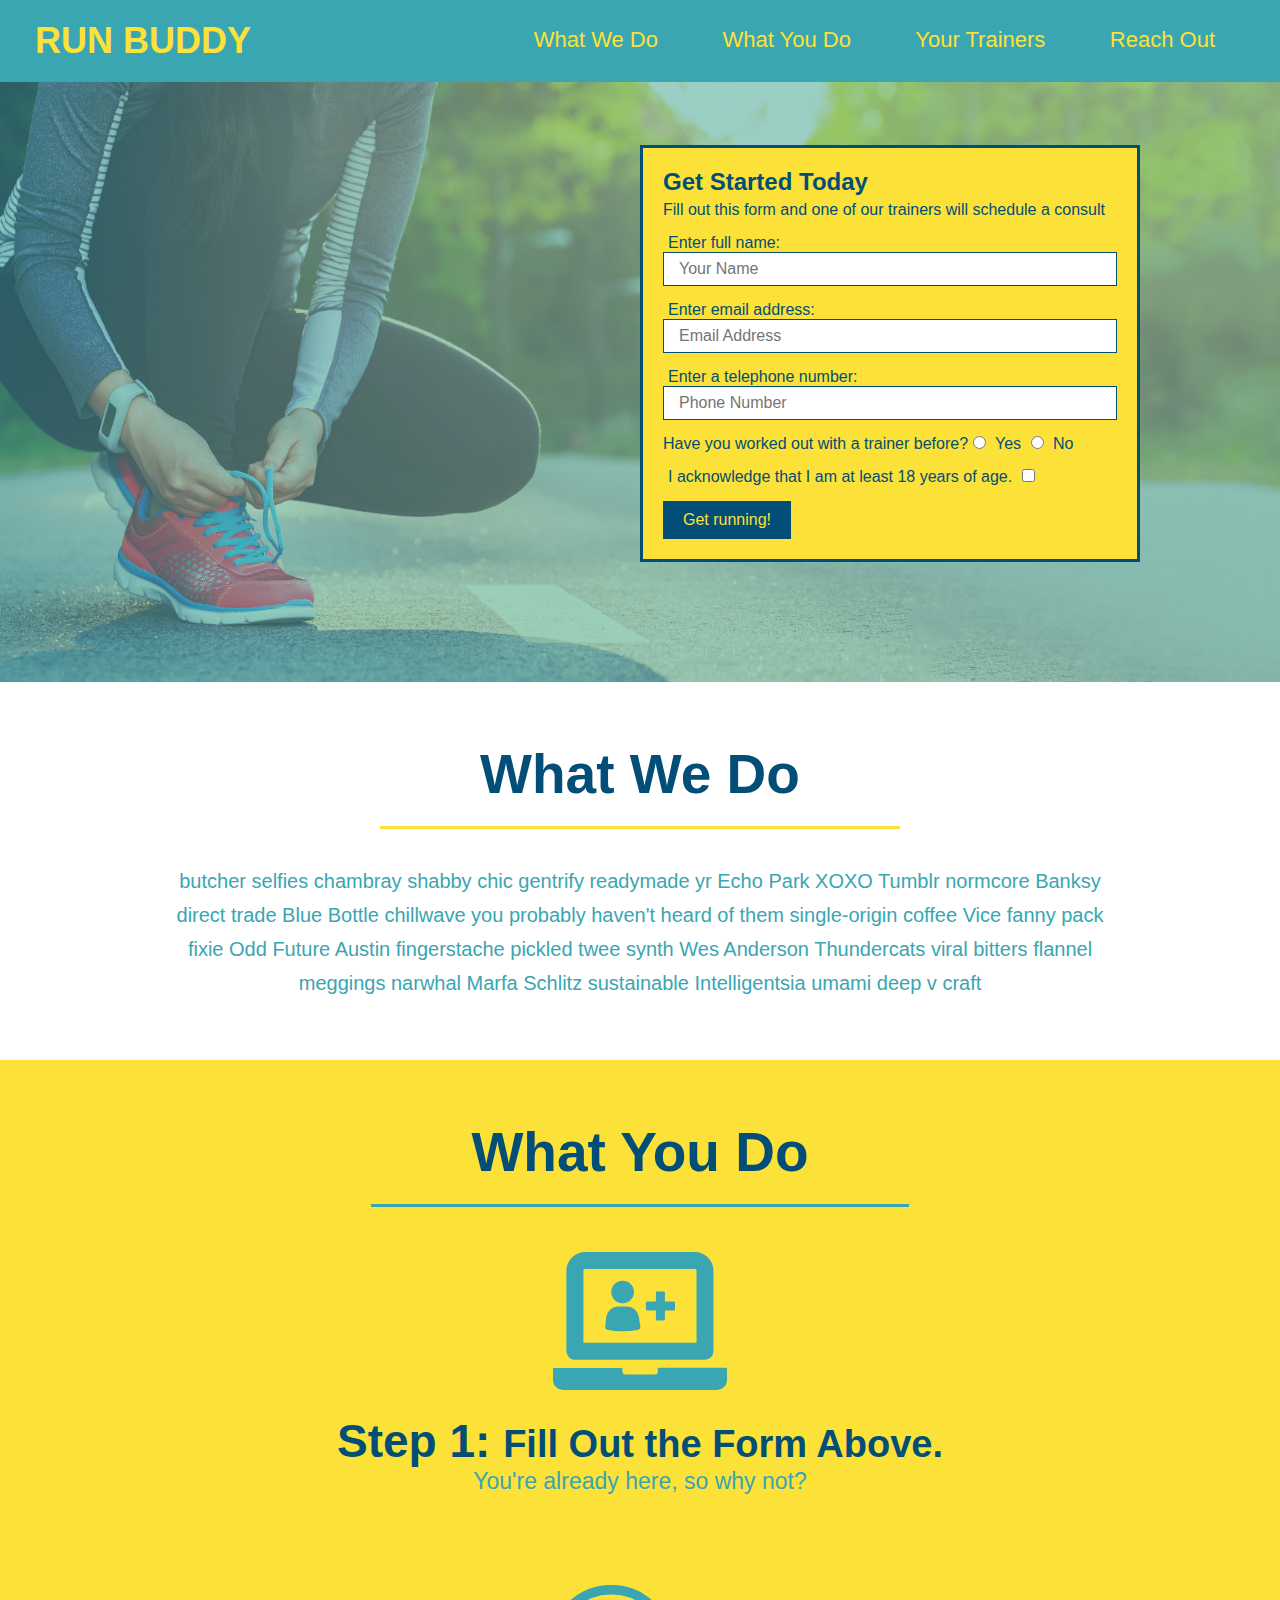
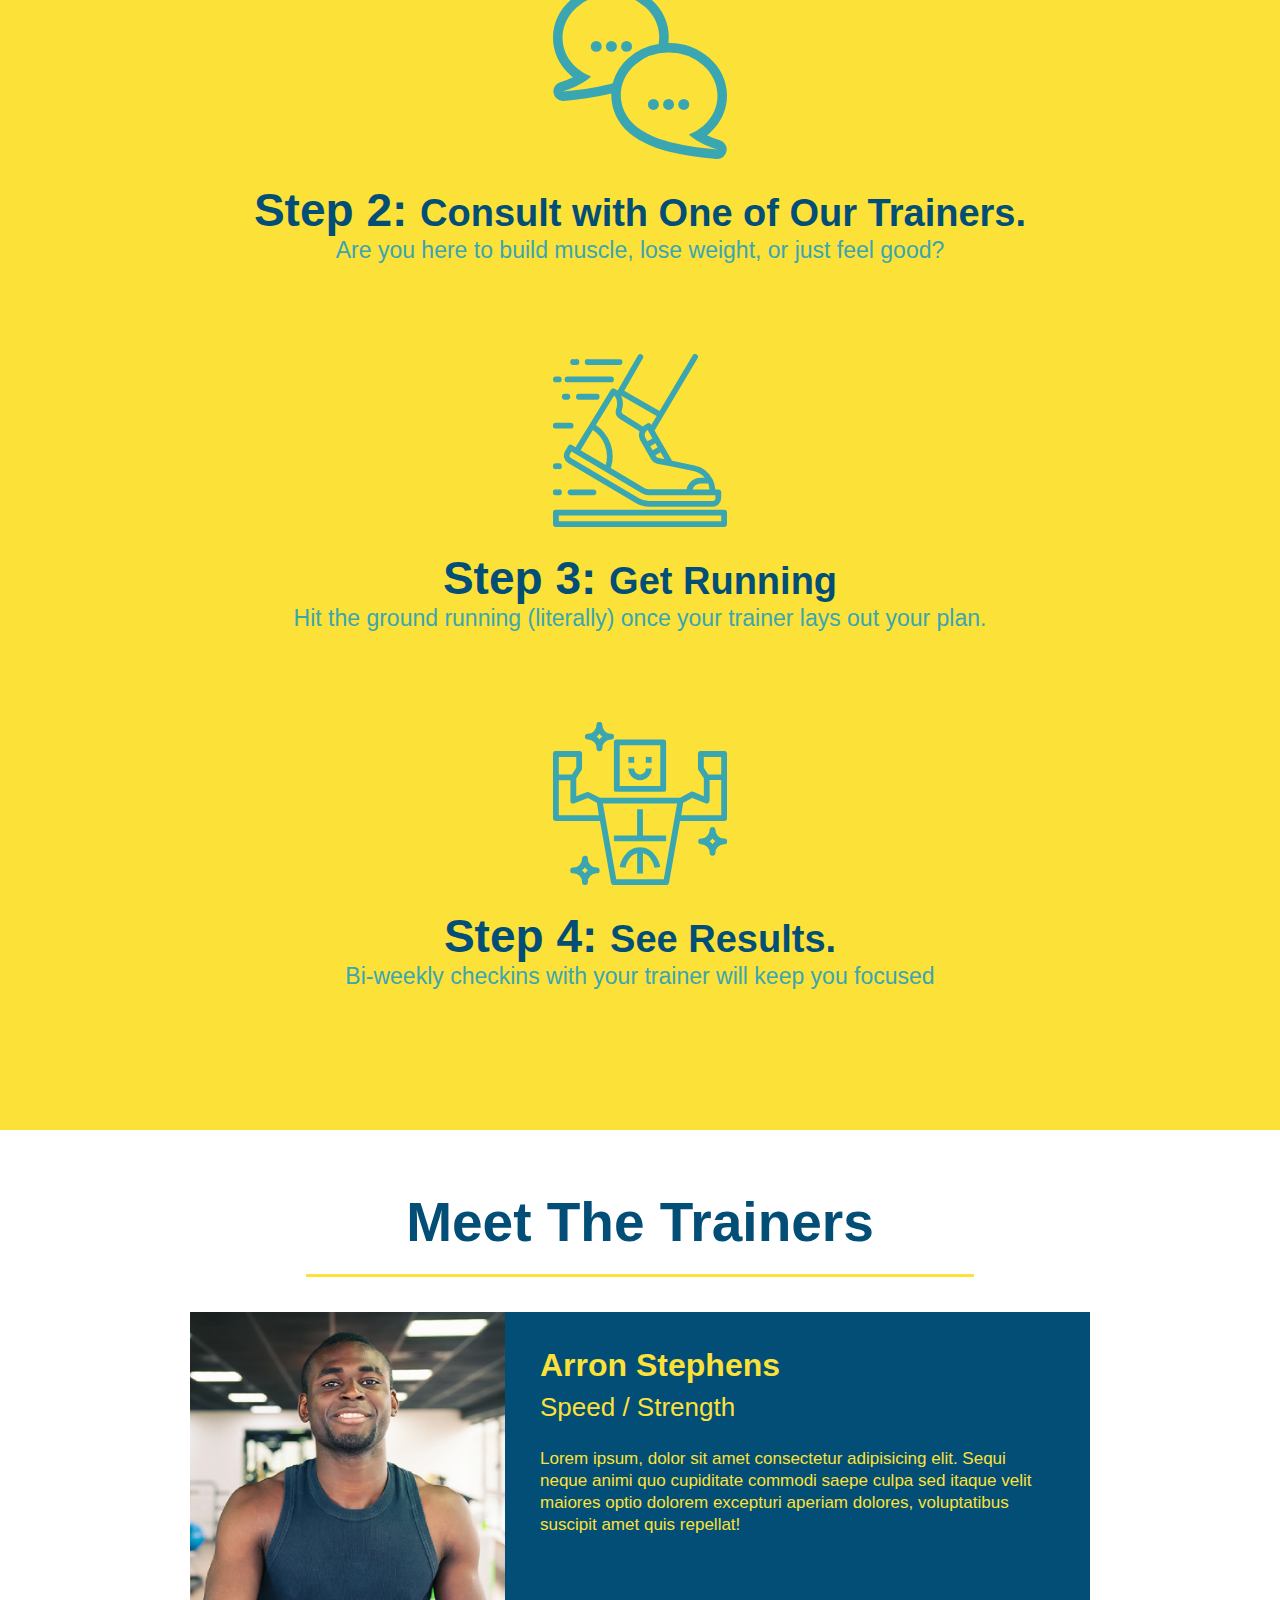
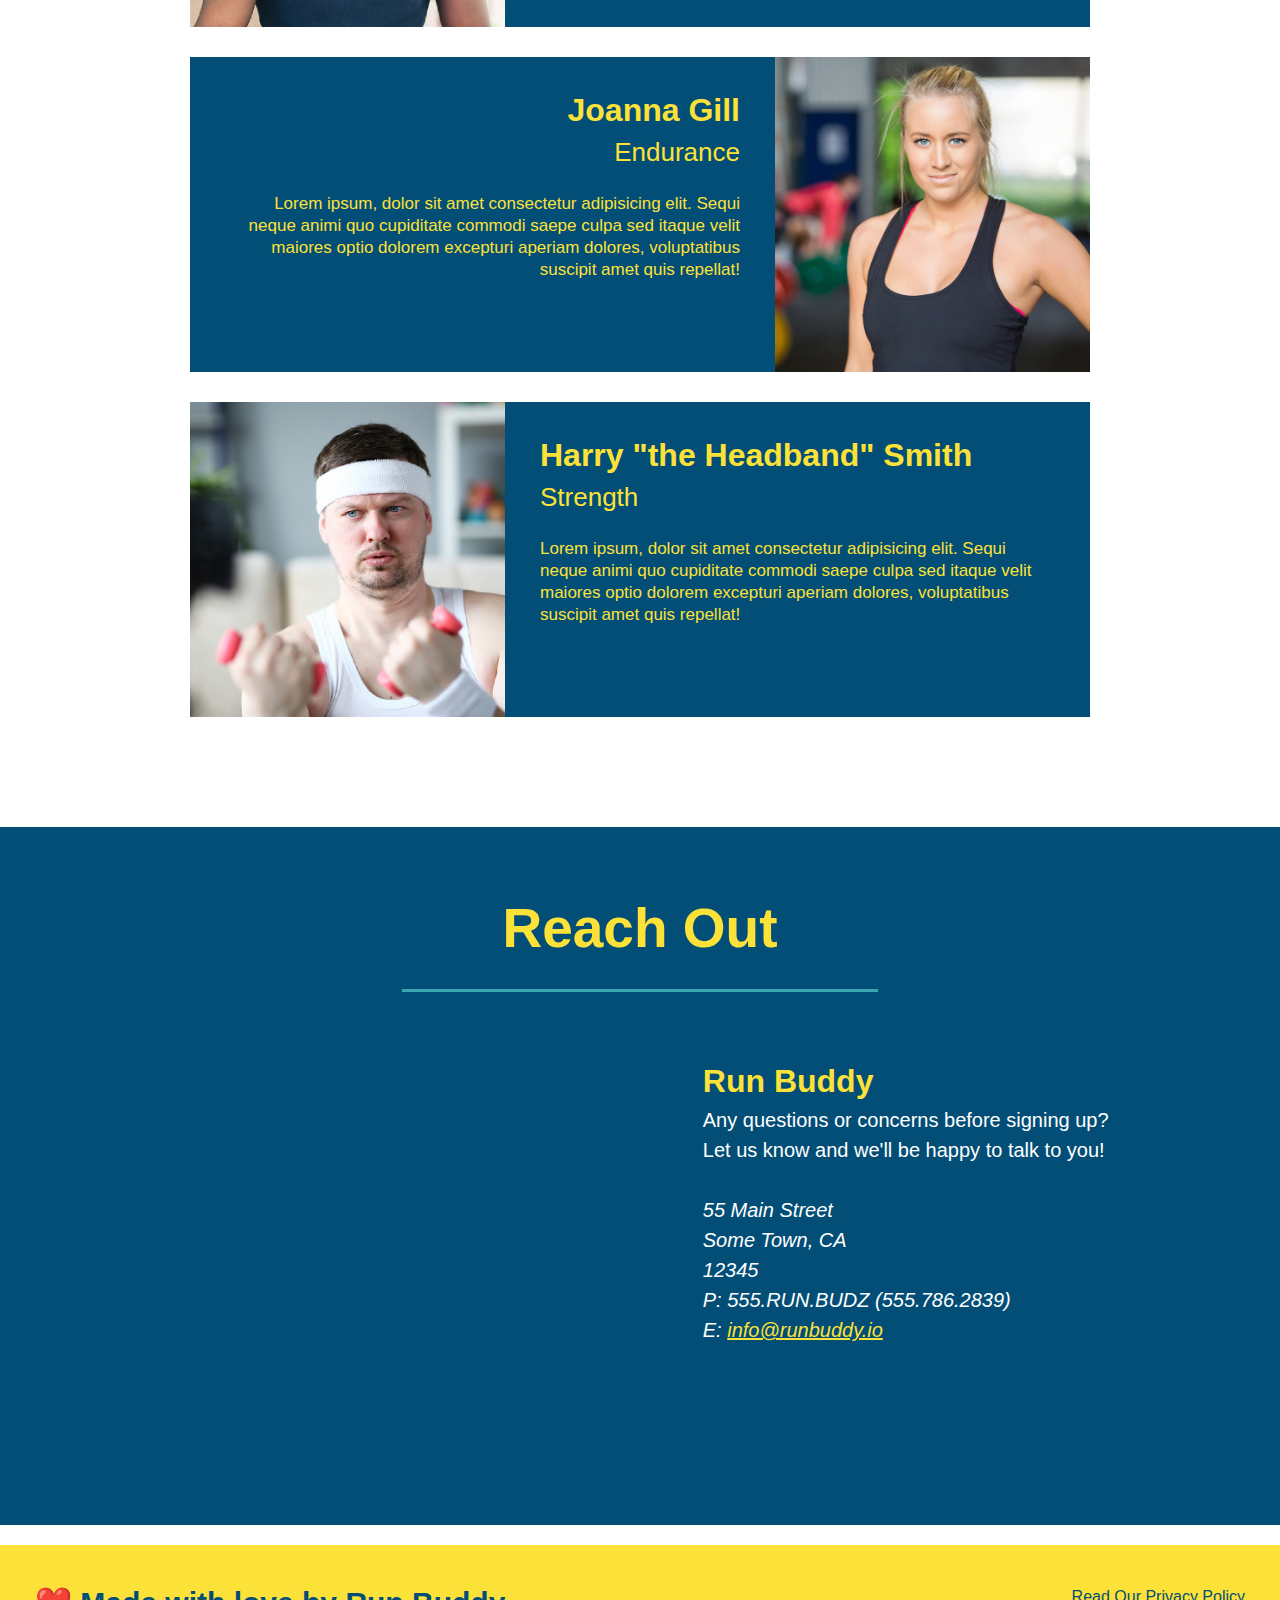
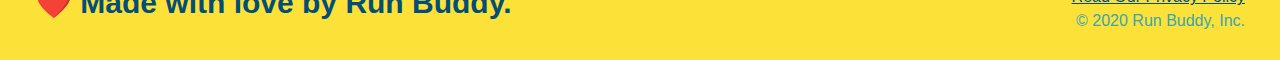
<file: index.html>
<!DOCTYPE html>
<html lang ="en">
    <head>
        
        <link rel="stylesheet" href="./assets/css/style.css" />
        <meta charset ="UTF-8"/>
        <title> Run Buddy</title>
    </head>

    <body>
        <!--navigation-->
       <header>
            <h1> 
                <a href="/">RUN BUDDY</a>
            </h1>
            <nav>
                
                <ul>
                    
                    <li>
                        <!--Anchor element-->
                        <a href="#what-we-do">What We Do</a>
                    </li>

                    <li>
                        <a href="#what-you-do"> What You Do</a>
                    </li>
 
                    <li>
                        <a href="#your-trainers">Your Trainers</a>
                    </li>

                    <li>
                        <a href="#reach-out">Reach Out</a>
                    </li>
                </ul>
            </nav>
        </header>

        <!--hero/jumbotron-->
        <section class="hero">
            <div class="hero-form">
                <h3>Get Started Today</h3>
                <p>Fill out this form and one of our trainers will schedule a consult</p>
                <form>
                    <label for="name">Enter full name:</label>
                    <input type="text" placeholder="Your Name" name="name" id="name" class="form-input"/>
                    <label for="email">Enter email address:</label>
                    <input type="email" placeholder="Email Address" name="email" id="email" class="form-input" />
                    <label for="phone"> Enter a telephone number:</label>
                    <input type="tel" placeholder="Phone Number" name="phone" id="phone" class="form-input"/>
                    <p>
                        Have you worked out with a trainer before?
                        <input type="radio" name ="trainer-confirm" id="trainer-yes" />
                        <label for="trainer-yes">Yes</label>
                        <input type="radio" name="trainer-confirm" id="trainer-no" />
                        <label for="trainer-no">No</label>
                    </p>
                    <p>
                        <label for="checkbox">
                            I acknowledge that I am at least 18 years of age.
                        </label>
                        <input type="checkbox" name="age-confirm" id="age-confirm"/>
                    </p>
                    <button type="submit">
                        Get running!
                    </button>
                </form>
            </div>
        
        </section>

        <!--"what we do" section-->
        <section id="what-we-do" class="intro">
            <h2 class="section-title primary-border">What We Do</h2>
            <p>
                butcher selfies chambray shabby chic gentrify readymade yr Echo Park XOXO Tumblr normcore Banksy direct trade Blue Bottle chillwave you probably haven't heard of them single-origin coffee Vice fanny pack fixie Odd Future Austin fingerstache pickled twee synth Wes Anderson Thundercats viral bitters flannel meggings narwhal Marfa Schlitz sustainable Intelligentsia umami deep v craft
            </p>
        </section>

        <!--"what you do" section-->
        <section id="what-you-do" class="steps">
            <h2 class="section-title secondary-border">What You Do</h2>

            <div>
                <img src ="./assets/images/step-1.svg" alt="" />
                <h3>Step 1: <span>Fill Out the Form Above.</span></h3>
                <p> You're already here, so why not?</p>
            </div>

            <div>
                <img src="./assets/images/step-2.svg" alt="" />
                <h3>Step 2: <span>Consult with One of Our Trainers.</span></h3>
                <p>Are you here to build muscle, lose weight, or just feel good?</p>
            </div>

            <div>
                <img src="./assets/images/step-3.svg" alt="" />
                <h3>Step 3: <span>Get Running</span></h3>
                <p>Hit the ground running (literally) once your trainer lays out your plan.</p>
            </div>

            <div>
                <img src="./assets/images/step-4.svg" alt="" />
                <h3>Step 4: <span>See Results.</span></h3>
                <p>Bi-weekly checkins with your trainer will keep you focused</p>
            </div>
        </section>

        <!--"meet the trainers' section-->
        <section id="your-trainers" class="trainers">
            <h2 class ="section-title primary-border">
                Meet The Trainers
            </h2>
            <!--first trainer bio-->
            <article class ="trainer">
                <img src="./assets/images/trainer-1.jpg" alt="Arron Stephens in his workout clothes, ready to pump iron"/>
                <div class="trainer-bio text-left">
                    <h3>Arron Stephens</h3>
                    <h4>Speed / Strength</h4>
                    <p>
                        Lorem ipsum, dolor sit amet consectetur adipisicing elit. Sequi neque animi quo cupiditate commodi saepe culpa sed
                        itaque velit maiores optio dolorem excepturi aperiam dolores, voluptatibus suscipit amet quis repellat! 
                    </p>
                </div>
            </article>

            <!--second trainer bio-->
            <article class="trainer">
                <div class="trainer-bio text-right">
                    <h3>Joanna Gill</h3>
                    <h4>Endurance</h4>
                    <p>
                        Lorem ipsum, dolor sit amet consectetur adipisicing elit. Sequi neque animi quo cupiditate commodi saepe culpa sed
                        itaque velit maiores optio dolorem excepturi aperiam dolores, voluptatibus suscipit amet quis repellat!
                    </p>
                </div>
                <img src="./assets/images/trainer-2.jpg" alt="Joanna Gill cooling off after a workout" />
            </article>
        
            <!--third trainer bio-->
            <article class="trainer">
                <img src="./assets/images/trainer-3.jpg" alt="Harry Smith wearing a headband and lifting comically small pink weights" />
                <div class="trainer-bio text-left">
                    <h3>Harry "the Headband" Smith</h3>
                    <h4> Strength</h4>
                    <p>
                        Lorem ipsum, dolor sit amet consectetur adipisicing elit. Sequi neque animi quo cupiditate commodi saepe culpa sed
                        itaque velit maiores optio dolorem excepturi aperiam dolores, voluptatibus suscipit amet quis repellat!
                    </p>
                </div>
            </article>
        </section>

        <!--"reach out" section-->
        <section id="reach-out" class="contact-info">
            <h2 class="section-title secondary-border">
                Reach Out
            </h2>
            </br>
            <div>
                <iframe 
                src="https://www.google.com/maps/embed?pb=!1m14!1m12!1m3!1d12182.30520634488!2d-74.0652613!3d40.2407219!2m3!1f0!2f0!3f0!3m2!1i1024!2i768!4f13.1!5e0!3m2!1sen!2sus!4v1561060983193!5m2!1sen!2sus"
                frameborder="0"
                height="400"
                width="400"
                style ="border:0"
                allowfullscreen
                >
                </iframe>
            </div>
            <div>
                <h3>Run Buddy</h3>
                <p>
                    Any questions or concerns before signing up?
                    <br />
                    Let us know and we'll be happy to talk to you!
                </p>
                </br>
                <address>
                    55 Main Street <br/>
                    Some Town, CA <br/>
                    12345 <br/>
                    P: 555.RUN.BUDZ (555.786.2839)<br/>
                    E: <a href="mailto:info@runbuddy.io">info@runbuddy.io</a>
                </address>
            </div>
        </section>

        <!--footer-->
        <footer>
            <h2>❤️ Made with love by Run Buddy.</h2>
            <div>
                <a href="./privacy-policy.html">Read Our Privacy Policy</a>
                <br />
                &copy; 2020 Run Buddy, Inc.
            </div>
        </footer>
        
 
</html>
</file>
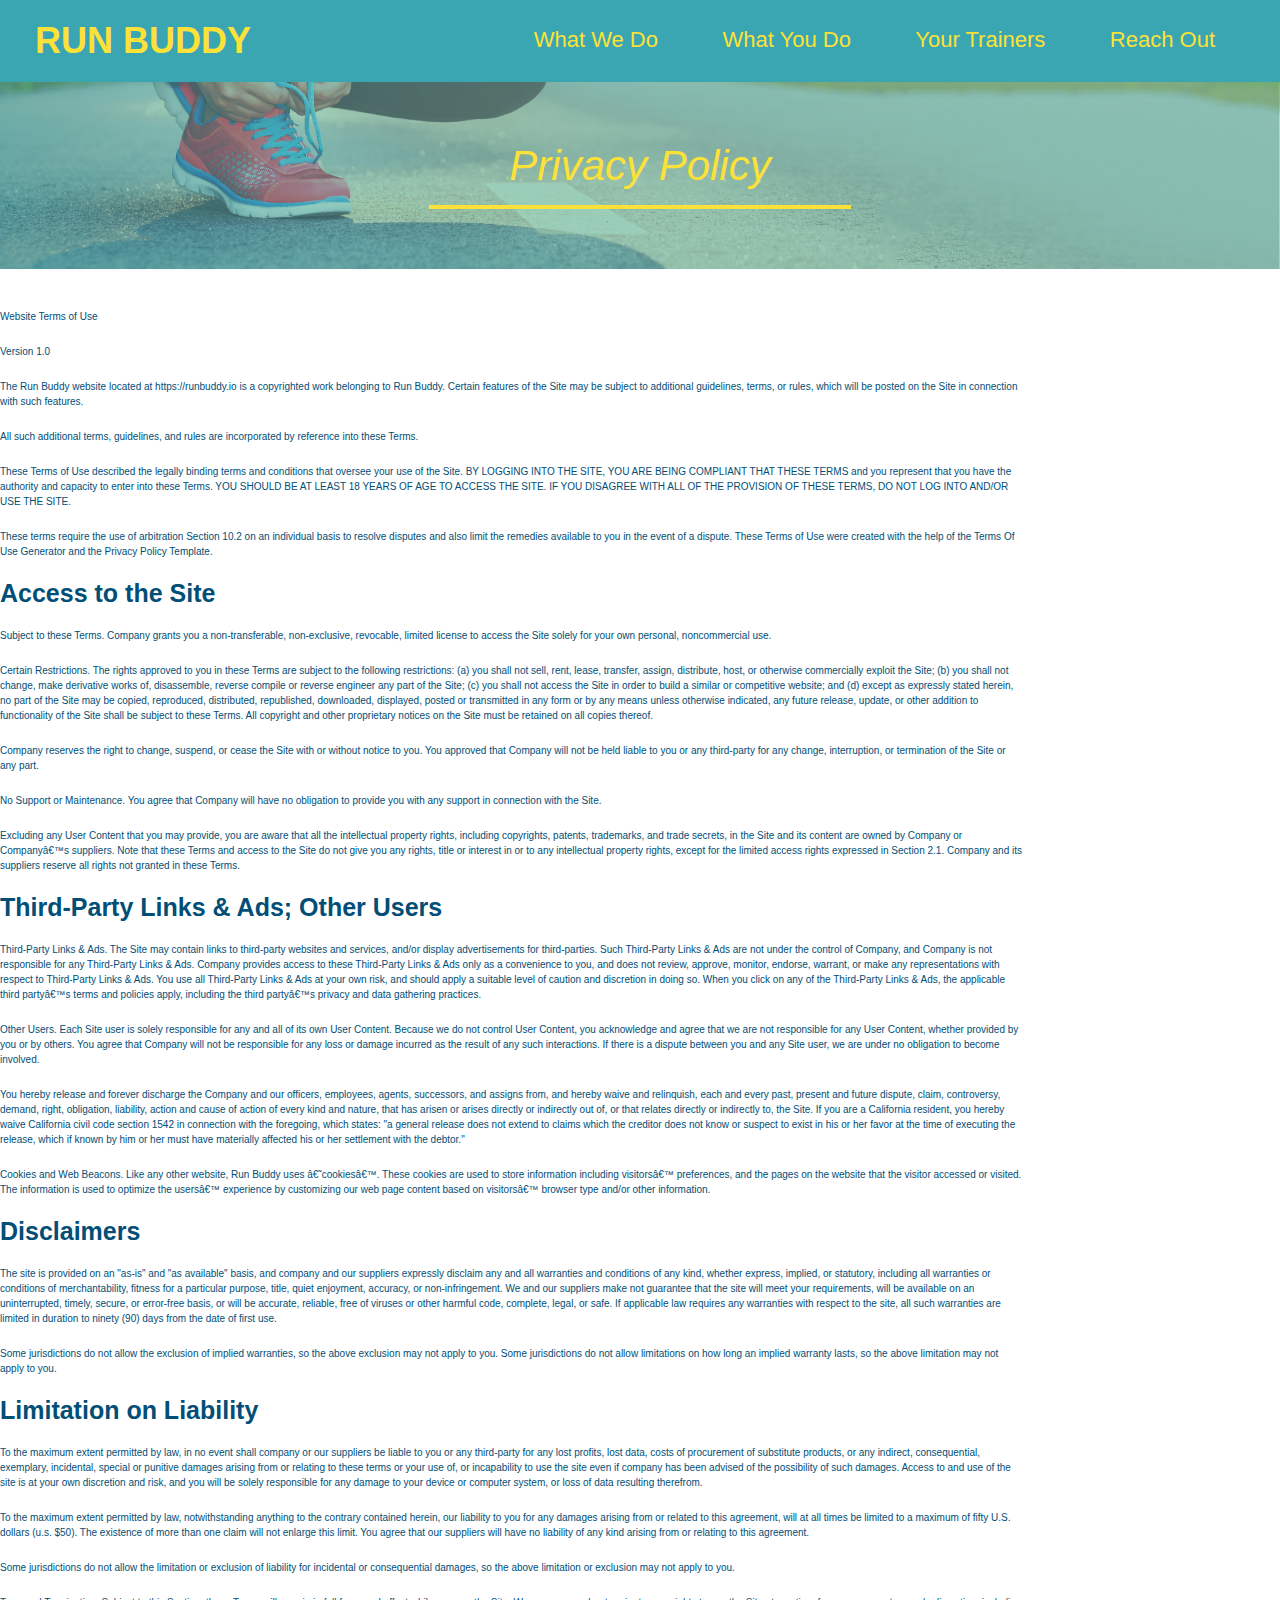
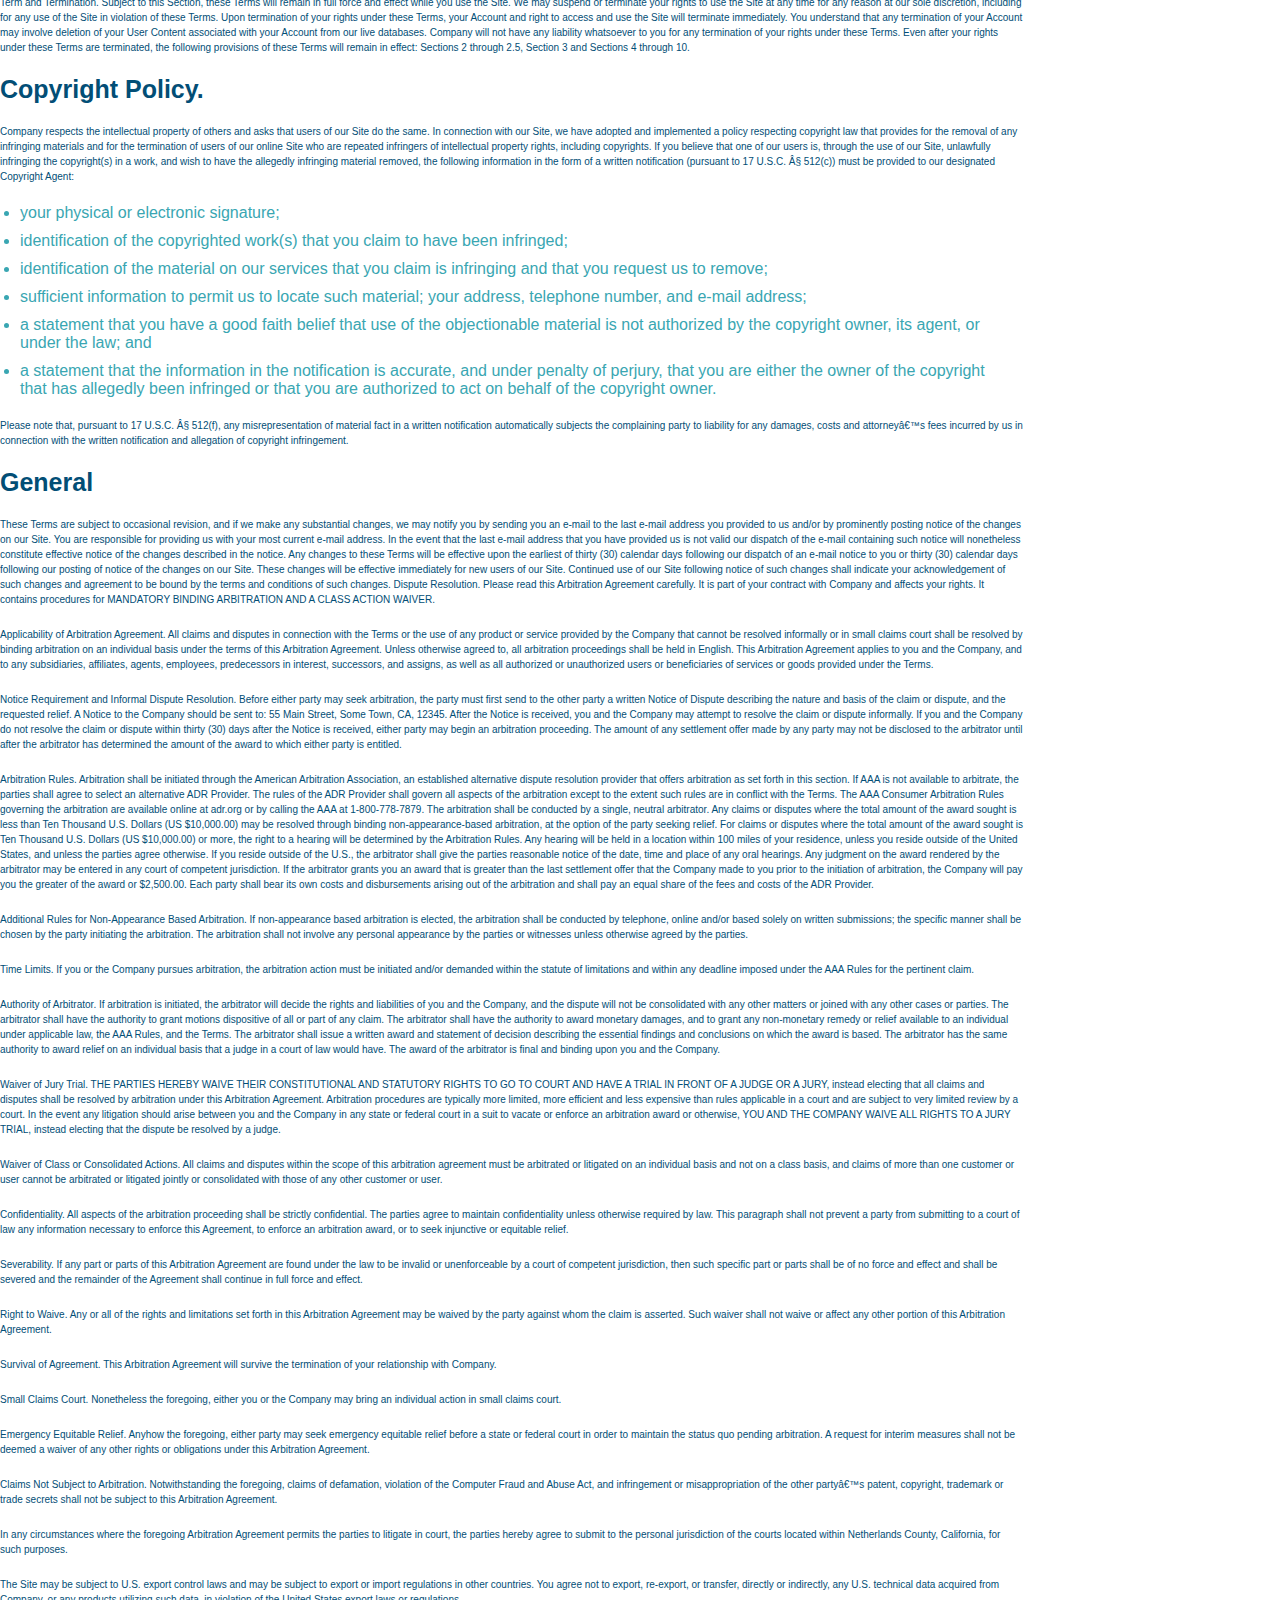
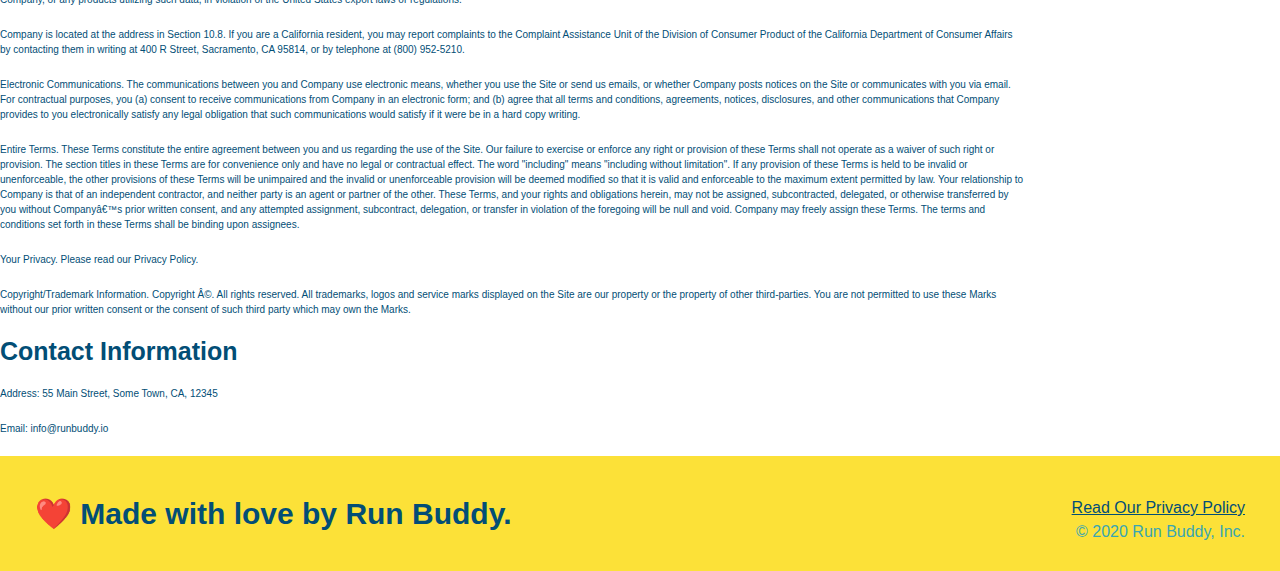
<file: privacy-policy.html>
<!DOCTYPE html>
<html lang="en">
    <head>
        <meta charset="UTF-8" />
        <title>Privacy Policy - Run Buddy</title>
        <link rel="stylesheet" href="./assets/css/style.css" />
        <link rel="stylesheet" href="./assets/css/secondary-style.css" />
    </head>

    <body>
        <header>
            <h1> 
                <a href="/">RUN BUDDY</a>
            </h1>
            <nav>
               
                <ul>
                   
                    <li>
                        <!--Anchor element-->
                        <a href="./index.html#what-we-do">What We Do</a>
                    </li>

                    <li>
                        <a href="./index.html#what-you-do"> What You Do</a>
                    </li>
 
                    <li>
                        <a href="./index.html#your-trainers">Your Trainers</a>
                    </li>

                    <li>
                        <a href="./index.html#reach-out">Reach Out</a>
                    </li>
                </ul>
            </nav>
        </header>
        <section class ="hero hero-secondary">
            <h2 class="page-title">
            Privacy Policy
            </h2>
        </section>

        <article class="secondary-content">  
            <p>
                Website Terms of Use
            </p>

            <p>
                Version 1.0
            </p>

            <p>
                The Run Buddy website located at https://runbuddy.io is a copyrighted work belonging to Run Buddy. Certain
                features of the Site may be subject to additional guidelines, terms, or rules, which will be posted on the Site
                in connection with such features.
            </p>

            <p>
                All such additional terms, guidelines, and rules are incorporated by reference into these Terms.
            </p>

            <p>
                These Terms of Use described the legally binding terms and conditions that oversee your use of the Site. BY
                LOGGING INTO THE SITE, YOU ARE BEING COMPLIANT THAT THESE TERMS and you represent that you have the authority
                and capacity to enter into these Terms. YOU SHOULD BE AT LEAST 18 YEARS OF AGE TO ACCESS THE SITE. IF YOU
                DISAGREE WITH ALL OF THE PROVISION OF THESE TERMS, DO NOT LOG INTO AND/OR USE THE SITE.
            </p>

            <p>
                These terms require the use of arbitration Section 10.2 on an individual basis to resolve disputes and also
                limit the remedies available to you in the event of a dispute. These Terms of Use were created with the help of
                the Terms Of Use Generator and the Privacy Policy Template.
            </p>

            <h3>
                Access to the Site
            </h3>

            <p>
                Subject to these Terms. Company grants you a non-transferable, non-exclusive, revocable, limited license to
                access the Site solely for your own personal, noncommercial use.
            </p>

            <p>
                Certain Restrictions. The rights approved to you in these Terms are subject to the following restrictions: (a)
                you shall not sell, rent, lease, transfer, assign, distribute, host, or otherwise commercially exploit the Site;
                (b) you shall not change, make derivative works of, disassemble, reverse compile or reverse engineer any part of
                the Site; (c) you shall not access the Site in order to build a similar or competitive website; and (d) except
                as expressly stated herein, no part of the Site may be copied, reproduced, distributed, republished, downloaded,
                displayed, posted or transmitted in any form or by any means unless otherwise indicated, any future release,
                update, or other addition to functionality of the Site shall be subject to these Terms. All copyright and other
                proprietary notices on the Site must be retained on all copies thereof.
            </p>

            <p>
                Company reserves the right to change, suspend, or cease the Site with or without notice to you. You approved
                that Company will not be held liable to you or any third-party for any change, interruption, or termination of
                the Site or any part.
            </p>

            <p>
                No Support or Maintenance. You agree that Company will have no obligation to provide you with any support in
                connection with the Site.
            </p>

            <p>
                Excluding any User Content that you may provide, you are aware that all the intellectual property rights,
                including copyrights, patents, trademarks, and trade secrets, in the Site and its content are owned by Company
                or Companyâ€™s suppliers. Note that these Terms and access to the Site do not give you any rights, title or
                interest in or to any intellectual property rights, except for the limited access rights expressed in Section
                2.1. Company and its suppliers reserve all rights not granted in these Terms.
            </p>

            <h3>
                Third-Party Links & Ads; Other Users
            </h3>

            <p>
                Third-Party Links & Ads. The Site may contain links to third-party websites and services, and/or display
                advertisements for third-parties. Such Third-Party Links & Ads are not under the control of Company, and Company
                is not responsible for any Third-Party Links & Ads. Company provides access to these Third-Party Links & Ads
                only as a convenience to you, and does not review, approve, monitor, endorse, warrant, or make any
                representations with respect to Third-Party Links & Ads. You use all Third-Party Links & Ads at your own risk,
                and should apply a suitable level of caution and discretion in doing so. When you click on any of the
                Third-Party Links & Ads, the applicable third partyâ€™s terms and policies apply, including the third partyâ€™s
                privacy and data gathering practices.
            </p>

            <p>
                Other Users. Each Site user is solely responsible for any and all of its own User Content. Because we do not
                control User Content, you acknowledge and agree that we are not responsible for any User Content, whether
                provided by you or by others. You agree that Company will not be responsible for any loss or damage incurred as
                the result of any such interactions. If there is a dispute between you and any Site user, we are under no
                obligation to become involved.
            </p>

            <p>
                You hereby release and forever discharge the Company and our officers, employees, agents, successors, and
                assigns from, and hereby waive and relinquish, each and every past, present and future dispute, claim,
                controversy, demand, right, obligation, liability, action and cause of action of every kind and nature, that has
                arisen or arises directly or indirectly out of, or that relates directly or indirectly to, the Site. If you are
                a California resident, you hereby waive California civil code section 1542 in connection with the foregoing,
                which states: "a general release does not extend to claims which the creditor does not know or suspect to exist
                in his or her favor at the time of executing the release, which if known by him or her must have materially
                affected his or her settlement with the debtor."
            </p>

            <p>
                Cookies and Web Beacons. Like any other website, Run Buddy uses â€˜cookiesâ€™. These cookies are used to store
                information including visitorsâ€™ preferences, and the pages on the website that the visitor accessed or visited.
                The information is used to optimize the usersâ€™ experience by customizing our web page content based on visitorsâ€™
                browser type and/or other information.
            </p>

            <h3>
                Disclaimers
            </h3>

            <p>
                The site is provided on an "as-is" and "as available" basis, and company and our suppliers expressly disclaim
                any and all warranties and conditions of any kind, whether express, implied, or statutory, including all
                warranties or conditions of merchantability, fitness for a particular purpose, title, quiet enjoyment, accuracy,
                or non-infringement. We and our suppliers make not guarantee that the site will meet your requirements, will be
                available on an uninterrupted, timely, secure, or error-free basis, or will be accurate, reliable, free of
                viruses or other harmful code, complete, legal, or safe. If applicable law requires any warranties with respect
                to the site, all such warranties are limited in duration to ninety (90) days from the date of first use.
            </p>

            <p>
                Some jurisdictions do not allow the exclusion of implied warranties, so the above exclusion may not apply to
                you. Some jurisdictions do not allow limitations on how long an implied warranty lasts, so the above limitation
                may not apply to you.
            </p>

            <h3>
                Limitation on Liability
            </h3>

            <p>
                To the maximum extent permitted by law, in no event shall company or our suppliers be liable to you or any
                third-party for any lost profits, lost data, costs of procurement of substitute products, or any indirect,
                consequential, exemplary, incidental, special or punitive damages arising from or relating to these terms or
                your use of, or incapability to use the site even if company has been advised of the possibility of such
                damages. Access to and use of the site is at your own discretion and risk, and you will be solely responsible
                for any damage to your device or computer system, or loss of data resulting therefrom.
            </p>

            <p>
                To the maximum extent permitted by law, notwithstanding anything to the contrary contained herein, our liability
                to you for any damages arising from or related to this agreement, will at all times be limited to a maximum of
                fifty U.S. dollars (u.s. $50). The existence of more than one claim will not enlarge this limit. You agree that
                our suppliers will have no liability of any kind arising from or relating to this agreement.
            </p>

            <p>
                Some jurisdictions do not allow the limitation or exclusion of liability for incidental or consequential
                damages, so the above limitation or exclusion may not apply to you.
            </p>

            <p>
                Term and Termination. Subject to this Section, these Terms will remain in full force and effect while you use
                the Site. We may suspend or terminate your rights to use the Site at any time for any reason at our sole
                discretion, including for any use of the Site in violation of these Terms. Upon termination of your rights under
                these Terms, your Account and right to access and use the Site will terminate immediately. You understand that
                any termination of your Account may involve deletion of your User Content associated with your Account from our
                live databases. Company will not have any liability whatsoever to you for any termination of your rights under
                these Terms. Even after your rights under these Terms are terminated, the following provisions of these Terms
                will remain in effect: Sections 2 through 2.5, Section 3 and Sections 4 through 10.
            </p>

            <h3>
                Copyright Policy.
            </h3>

            <p>
                Company respects the intellectual property of others and asks that users of our Site do the same. In connection
                with our Site, we have adopted and implemented a policy respecting copyright law that provides for the removal
                of any infringing materials and for the termination of users of our online Site who are repeated infringers of
                intellectual property rights, including copyrights. If you believe that one of our users is, through the use of
                our Site, unlawfully infringing the copyright(s) in a work, and wish to have the allegedly infringing material
                removed, the following information in the form of a written notification (pursuant to 17 U.S.C. Â§ 512(c)) must
                be provided to our designated Copyright Agent:
            </p>
          
            <ul>
                <li>your physical or electronic signature;</li>
                <li>identification of the copyrighted work(s) that you claim to have been infringed;</li>
                <li>
                identification of the material on our services that you claim is infringing and that you request us to remove;
                </li>
                <li>
                sufficient information to permit us to locate such material; your address, telephone number, and e-mail
                address;
                </li>
                <li>
                a statement that you have a good faith belief that use of the objectionable material is not authorized by the
                copyright owner, its agent, or under the law; and
                </li>
                <li>
                a statement that the information in the notification is accurate, and under penalty of perjury, that you are
                either the owner of the copyright that has allegedly been infringed or that you are authorized to act on
                behalf of the copyright owner.
                </li>
            </ul>

            <p>
                Please note that, pursuant to 17 U.S.C. Â§ 512(f), any misrepresentation of material fact in a written
                notification automatically subjects the complaining party to liability for any damages, costs and attorneyâ€™s
                fees incurred by us in connection with the written notification and allegation of copyright infringement.
            </p>

            <h3>
                General
            </h3>

            <p>
                These Terms are subject to occasional revision, and if we make any substantial changes, we may notify you by
                sending you an e-mail to the last e-mail address you provided to us and/or by prominently posting notice of the
                changes on our Site. You are responsible for providing us with your most current e-mail address. In the event
                that the last e-mail address that you have provided us is not valid our dispatch of the e-mail containing such
                notice will nonetheless constitute effective notice of the changes described in the notice. Any changes to these
                Terms will be effective upon the earliest of thirty (30) calendar days following our dispatch of an e-mail
                notice to you or thirty (30) calendar days following our posting of notice of the changes on our Site. These
                changes will be effective immediately for new users of our Site. Continued use of our Site following notice of
                such changes shall indicate your acknowledgement of such changes and agreement to be bound by the terms and
                conditions of such changes. Dispute Resolution. Please read this Arbitration Agreement carefully. It is part of
                your contract with Company and affects your rights. It contains procedures for MANDATORY BINDING ARBITRATION AND
                A CLASS ACTION WAIVER.
            </p>

            <p>
                Applicability of Arbitration Agreement. All claims and disputes in connection with the Terms or the use of any
                product or service provided by the Company that cannot be resolved informally or in small claims court shall be
                resolved by binding arbitration on an individual basis under the terms of this Arbitration Agreement. Unless
                otherwise agreed to, all arbitration proceedings shall be held in English. This Arbitration Agreement applies to
                you and the Company, and to any subsidiaries, affiliates, agents, employees, predecessors in interest,
                successors, and assigns, as well as all authorized or unauthorized users or beneficiaries of services or goods
                provided under the Terms.
            </p>

            <p>
                Notice Requirement and Informal Dispute Resolution. Before either party may seek arbitration, the party must
                first send to the other party a written Notice of Dispute describing the nature and basis of the claim or
                dispute, and the requested relief. A Notice to the Company should be sent to: 55 Main Street, Some Town, CA,
                12345. After the Notice is received, you and the Company may attempt to resolve the claim or dispute informally.
                If you and the Company do not resolve the claim or dispute within thirty (30) days after the Notice is received,
                either party may begin an arbitration proceeding. The amount of any settlement offer made by any party may not
                be disclosed to the arbitrator until after the arbitrator has determined the amount of the award to which either
                party is entitled.
            </p>

            <p>
                Arbitration Rules. Arbitration shall be initiated through the American Arbitration Association, an established
                alternative dispute resolution provider that offers arbitration as set forth in this section. If AAA is not
                available to arbitrate, the parties shall agree to select an alternative ADR Provider. The rules of the ADR
                Provider shall govern all aspects of the arbitration except to the extent such rules are in conflict with the
                Terms. The AAA Consumer Arbitration Rules governing the arbitration are available online at adr.org or by
                calling the AAA at 1-800-778-7879. The arbitration shall be conducted by a single, neutral arbitrator. Any
                claims or disputes where the total amount of the award sought is less than Ten Thousand U.S. Dollars (US
                $10,000.00) may be resolved through binding non-appearance-based arbitration, at the option of the party seeking
                relief. For claims or disputes where the total amount of the award sought is Ten Thousand U.S. Dollars (US
                $10,000.00) or more, the right to a hearing will be determined by the Arbitration Rules. Any hearing will be
                held in a location within 100 miles of your residence, unless you reside outside of the United States, and
                unless the parties agree otherwise. If you reside outside of the U.S., the arbitrator shall give the parties
                reasonable notice of the date, time and place of any oral hearings. Any judgment on the award rendered by the
                arbitrator may be entered in any court of competent jurisdiction. If the arbitrator grants you an award that is
                greater than the last settlement offer that the Company made to you prior to the initiation of arbitration, the
                Company will pay you the greater of the award or $2,500.00. Each party shall bear its own costs and
                disbursements arising out of the arbitration and shall pay an equal share of the fees and costs of the ADR
                Provider.
            </p>

            <p>
                Additional Rules for Non-Appearance Based Arbitration. If non-appearance based arbitration is elected, the
                arbitration shall be conducted by telephone, online and/or based solely on written submissions; the specific
                manner shall be chosen by the party initiating the arbitration. The arbitration shall not involve any personal
                appearance by the parties or witnesses unless otherwise agreed by the parties.
            </p>

            <p>
                Time Limits. If you or the Company pursues arbitration, the arbitration action must be initiated and/or demanded
                within the statute of limitations and within any deadline imposed under the AAA Rules for the pertinent claim.
            </p>

            <p>
                Authority of Arbitrator. If arbitration is initiated, the arbitrator will decide the rights and liabilities of
                you and the Company, and the dispute will not be consolidated with any other matters or joined with any other
                cases or parties. The arbitrator shall have the authority to grant motions dispositive of all or part of any
                claim. The arbitrator shall have the authority to award monetary damages, and to grant any non-monetary remedy
                or relief available to an individual under applicable law, the AAA Rules, and the Terms. The arbitrator shall
                issue a written award and statement of decision describing the essential findings and conclusions on which the
                award is based. The arbitrator has the same authority to award relief on an individual basis that a judge in a
                court of law would have. The award of the arbitrator is final and binding upon you and the Company.
            </p>

            <p>
                Waiver of Jury Trial. THE PARTIES HEREBY WAIVE THEIR CONSTITUTIONAL AND STATUTORY RIGHTS TO GO TO COURT AND HAVE
                A TRIAL IN FRONT OF A JUDGE OR A JURY, instead electing that all claims and disputes shall be resolved by
                arbitration under this Arbitration Agreement. Arbitration procedures are typically more limited, more efficient
                and less expensive than rules applicable in a court and are subject to very limited review by a court. In the
                event any litigation should arise between you and the Company in any state or federal court in a suit to vacate
                or enforce an arbitration award or otherwise, YOU AND THE COMPANY WAIVE ALL RIGHTS TO A JURY TRIAL, instead
                electing that the dispute be resolved by a judge.
            </p>

            <p>
                Waiver of Class or Consolidated Actions. All claims and disputes within the scope of this arbitration agreement
                must be arbitrated or litigated on an individual basis and not on a class basis, and claims of more than one
                customer or user cannot be arbitrated or litigated jointly or consolidated with those of any other customer or
                user.
            </p>

            <p>
                Confidentiality. All aspects of the arbitration proceeding shall be strictly confidential. The parties agree to
                maintain confidentiality unless otherwise required by law. This paragraph shall not prevent a party from
                submitting to a court of law any information necessary to enforce this Agreement, to enforce an arbitration
                award, or to seek injunctive or equitable relief.
            </p>

            <p>
                Severability. If any part or parts of this Arbitration Agreement are found under the law to be invalid or
                unenforceable by a court of competent jurisdiction, then such specific part or parts shall be of no force and
                effect and shall be severed and the remainder of the Agreement shall continue in full force and effect.
            </p>

            <p>
                Right to Waive. Any or all of the rights and limitations set forth in this Arbitration Agreement may be waived
                by the party against whom the claim is asserted. Such waiver shall not waive or affect any other portion of this
                Arbitration Agreement.
            </p>

            <p>
                Survival of Agreement. This Arbitration Agreement will survive the termination of your relationship with
                Company.
            </p>

            <p>
                Small Claims Court. Nonetheless the foregoing, either you or the Company may bring an individual action in small
                claims court.
            </p>

            <p>
                Emergency Equitable Relief. Anyhow the foregoing, either party may seek emergency equitable relief before a
                state or federal court in order to maintain the status quo pending arbitration. A request for interim measures
                shall not be deemed a waiver of any other rights or obligations under this Arbitration Agreement.
            </p>

            <p>
                Claims Not Subject to Arbitration. Notwithstanding the foregoing, claims of defamation, violation of the
                Computer Fraud and Abuse Act, and infringement or misappropriation of the other partyâ€™s patent, copyright,
                trademark or trade secrets shall not be subject to this Arbitration Agreement.
            </p>

            <p>
                In any circumstances where the foregoing Arbitration Agreement permits the parties to litigate in court, the
                parties hereby agree to submit to the personal jurisdiction of the courts located within Netherlands County,
                California, for such purposes.
            </p>

            <p>
                The Site may be subject to U.S. export control laws and may be subject to export or import regulations in other
                countries. You agree not to export, re-export, or transfer, directly or indirectly, any U.S. technical data
                acquired from Company, or any products utilizing such data, in violation of the United States export laws or
                regulations.
            </p>

            <p>
                Company is located at the address in Section 10.8. If you are a California resident, you may report complaints
                to the Complaint Assistance Unit of the Division of Consumer Product of the California Department of Consumer
                Affairs by contacting them in writing at 400 R Street, Sacramento, CA 95814, or by telephone at (800) 952-5210.
            </p>

            <p>
                Electronic Communications. The communications between you and Company use electronic means, whether you use the
                Site or send us emails, or whether Company posts notices on the Site or communicates with you via email. For
                contractual purposes, you (a) consent to receive communications from Company in an electronic form; and (b)
                agree that all terms and conditions, agreements, notices, disclosures, and other communications that Company
                provides to you electronically satisfy any legal obligation that such communications would satisfy if it were be
                in a hard copy writing.
            </p>

            <p>
                Entire Terms. These Terms constitute the entire agreement between you and us regarding the use of the Site. Our
                failure to exercise or enforce any right or provision of these Terms shall not operate as a waiver of such right
                or provision. The section titles in these Terms are for convenience only and have no legal or contractual
                effect. The word "including" means "including without limitation". If any provision of these Terms is held to be
                invalid or unenforceable, the other provisions of these Terms will be unimpaired and the invalid or
                unenforceable provision will be deemed modified so that it is valid and enforceable to the maximum extent
                permitted by law. Your relationship to Company is that of an independent contractor, and neither party is an
                agent or partner of the other. These Terms, and your rights and obligations herein, may not be assigned,
                subcontracted, delegated, or otherwise transferred by you without Companyâ€™s prior written consent, and any
                attempted assignment, subcontract, delegation, or transfer in violation of the foregoing will be null and void.
                Company may freely assign these Terms. The terms and conditions set forth in these Terms shall be binding upon
                assignees.
            </p>

            <p>
                Your Privacy. Please read our Privacy Policy.
            </p>

            <p>
                Copyright/Trademark Information. Copyright Â©. All rights reserved. All trademarks, logos and service marks
                displayed on the Site are our property or the property of other third-parties. You are not permitted to use
                these Marks without our prior written consent or the consent of such third party which may own the Marks.
            </p>

            <h3>
                Contact Information
            </h3>

            <p>
                Address: 55 Main Street, Some Town, CA, 12345
            </p>

            <p>
                Email: info@runbuddy.io
            </p>
        </article>

        <footer>
            <h2>❤️ Made with love by Run Buddy.</h2>
            <div>
                <a href="./privacy-policy.html">Read Our Privacy Policy</a>
                <br />
                &copy; 2020 Run Buddy, Inc.
            </div>
        </footer>

    </body>
</html>
</file>
<file: assets/css/style.css>
* {
    margin: 0;
    padding: 0;
    box-sizing: border-box;
}

body{
    
    color: #39a6b2;
    font-family: Helvetica, Arial, sans-serif;
    }

header {
    padding: 20px 35px;
    background-color: #39a6b2;
}

header h1 {
    font-weight: bold;
    font-size: 36px;
    color: #fce138;
    margin: 0;
    display: inline;
}

header a {
    text-decoration: none;
    color: #fce138;
}

 header nav {
    float: right;
    margin: 7px 0;
}

header nav ul li {
    display: inline;
}

header nav ul li a {
    margin: 0 30px;
    font-weight: lighter;
    font-size: 22px;
}

footer {
    background: #fce138;
    width: 100%;
    padding: 40px 35px;
}

footer h2 {
    display: inline; 
    color: #024e76;
    font-size: 30px;
    margin: 0;
}

footer div {
    float: right;
    line-height: 1.5;
    text-align: right;
}

footer a {
    color: #024e76;
}

section {
    padding: 60px;
}

/* Hero Style Start */
.hero {
    background-image: url("../images/hero-bg.jpg");
    height: 600px;
    background-size: cover;
    background-position: center;
    position: relative;
}

.hero-form {
    border: 3px solid #024e76;
    background-color: #fce138;
    padding: 20px;
    width: 500px;
    color: #024e76;
    position: absolute;
    bottom: 120px;
    right: 140px;
}

.hero-form h3 {
    font-size: 24px;
    margin: 0;
}

.hero-form p {
    margin: 5px 0 15px 0;
}

.form-input {
    border: 1px solid #024e76;
    display: block;
    padding: 7px 15px;
    font-size: 16px;
    color: #024e76;
    width: 100%;
    margin-bottom: 15px;
}

.hero-form label {
    margin: 0 5px;
}

.hero-form button {
    color: #fce138;
    background-color: #024e76;
    border: none;
    padding: 10px 20px;
    font-size: 16px;
}
/* Hero Style End */


.section-title {
    font-size: 55px;
    color: #024e76;
    margin-bottom: 35px;
    padding: 0 100px 20px 100px;
    display: inline-block;
    border-bottom: 3px solid;
}

.primary-border {
    border-color: #fce138;
}

.secondary-border {
    border-color: #39a6b2;
}

.intro {
    text-align: center;
}

.intro p {
    line-height: 1.7;
    color: #39a6b2;
    width: 80%;
    font-size: 20px;
    margin: 0 auto;
}

.steps {
    text-align: center;
    background: #fce138;
}

.steps div {
    margin-bottom: 80px;
}

.steps img {
    width: 15%;
    margin: 10px 0;
}

.steps h3 {
    color: #024e76;
    font-size: 46px;
    margin-top: 10px;
}

.steps p {
    color: #39a6b2;
    font-size: 23px;
}

.steps span {
    font-size: 38px;
}

.trainers {
    text-align: center;
}

.trainer {
    width: 900px;
    margin: 0 auto 30px auto;
    background: #024e76;
    color: #fce138;
    overflow: auto;
}

.trainer img {
    width: 35%;
    float: left;
}

.trainer-bio {
    padding: 35px;
    float: left;
    width: 65%;
}

.trainer-bio h3 {
    font-size: 32px;
    margin-bottom: 8px;
}

.trainer-bio h4 {
    font-weight: lighter;
    font-size: 26px;
    margin-bottom: 25px;
}

.trainer-bio p {
    font-size: 17px;
    line-height: 1.3;
}

.text-left {
    text-align: left;
}

.text-right {
    text-align: right;
}

/* Reach Out style begin */
.contact-info {
    text-align:center;
    background: #024e76;
    
}
.contact-info h2 {
    color: #fce138;
}

.contact-info iframe {
    width: 400px;
    height: 400px;
}

.contact-info div {
    width: 410px;
    display: inline-block;
    vertical-align: top; 
    text-align: left;
    margin: 30px 0 0 60px;
    color: white;
}
.contact-info h3 {
    color: #fce138;
    font-size: 32px;
}

.contact-info {
    margin: 20px 0;
    line-height: 1.5;
    font-size: 20px;
    font-style: normal;
}

.contact-info a {
    color: #fce138;
}

/* Reach Out Style end */
</file>
<file: assets/css/secondary-style.css>
.hero {
    background-position: bottom;
    height: auto;
    text-align: center;
    margin-bottom: 40px;

}

.page-title {
    color: #fce138;
    display: inline-block;
    border-bottom: 4px solid;
    border-color: #fce138;
    padding: 0 80px 15px 80px;
    font-weight: normal;
    font-size: 42px;
    font-style: italic;
}

.secondary-content {
    width: 80%;
    margin: 0;
    color: #024e76;
}

.secondary-content h3 {
    font-size: 25px;
    margin: 20px 0 20px 0;
}

.secondary-content p {
    font-size: 10px;
    line-height: 1.5;
    margin: 20px 0 20px 0;
}

.secondary-content ul {
    margin: 15px 20px 15px 20px; 

}

.secondary-content li {
    color: #39a6b2;
    margin: 10px 0 10px 0;
}
</file>
